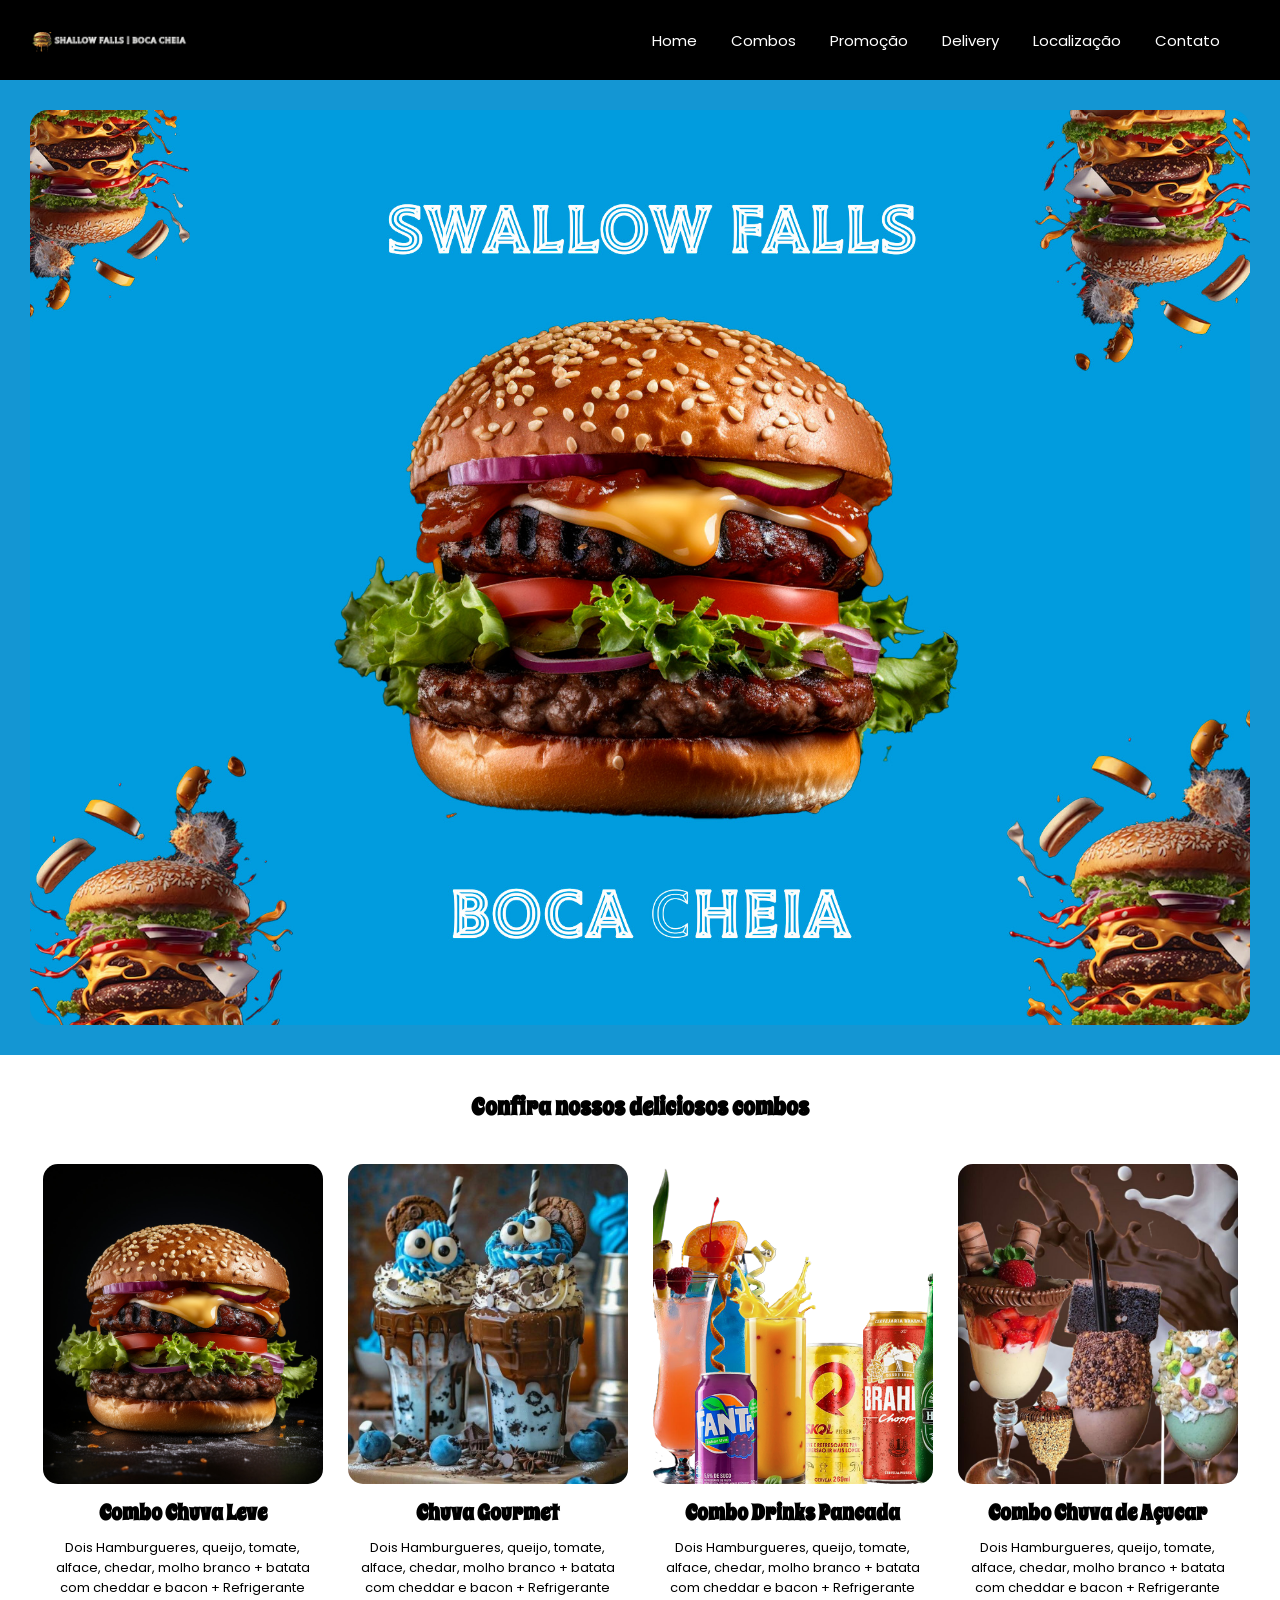
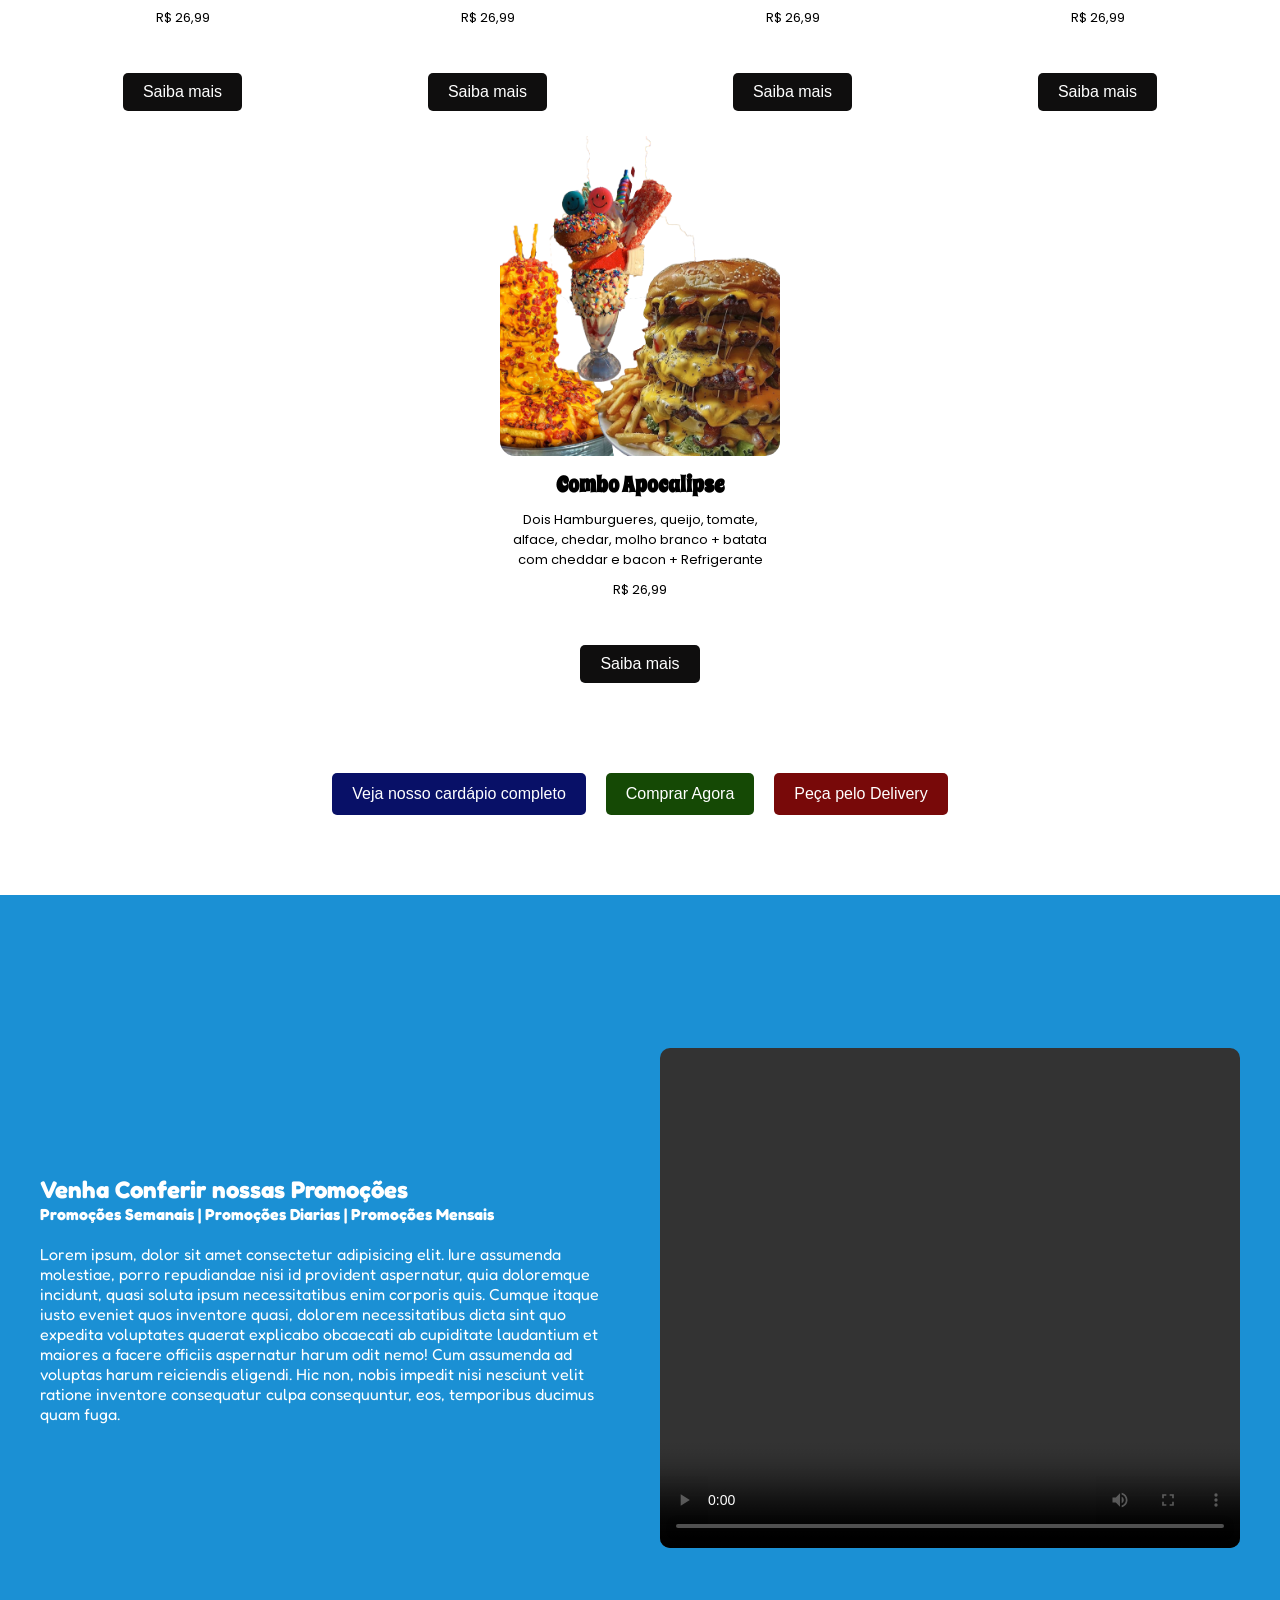
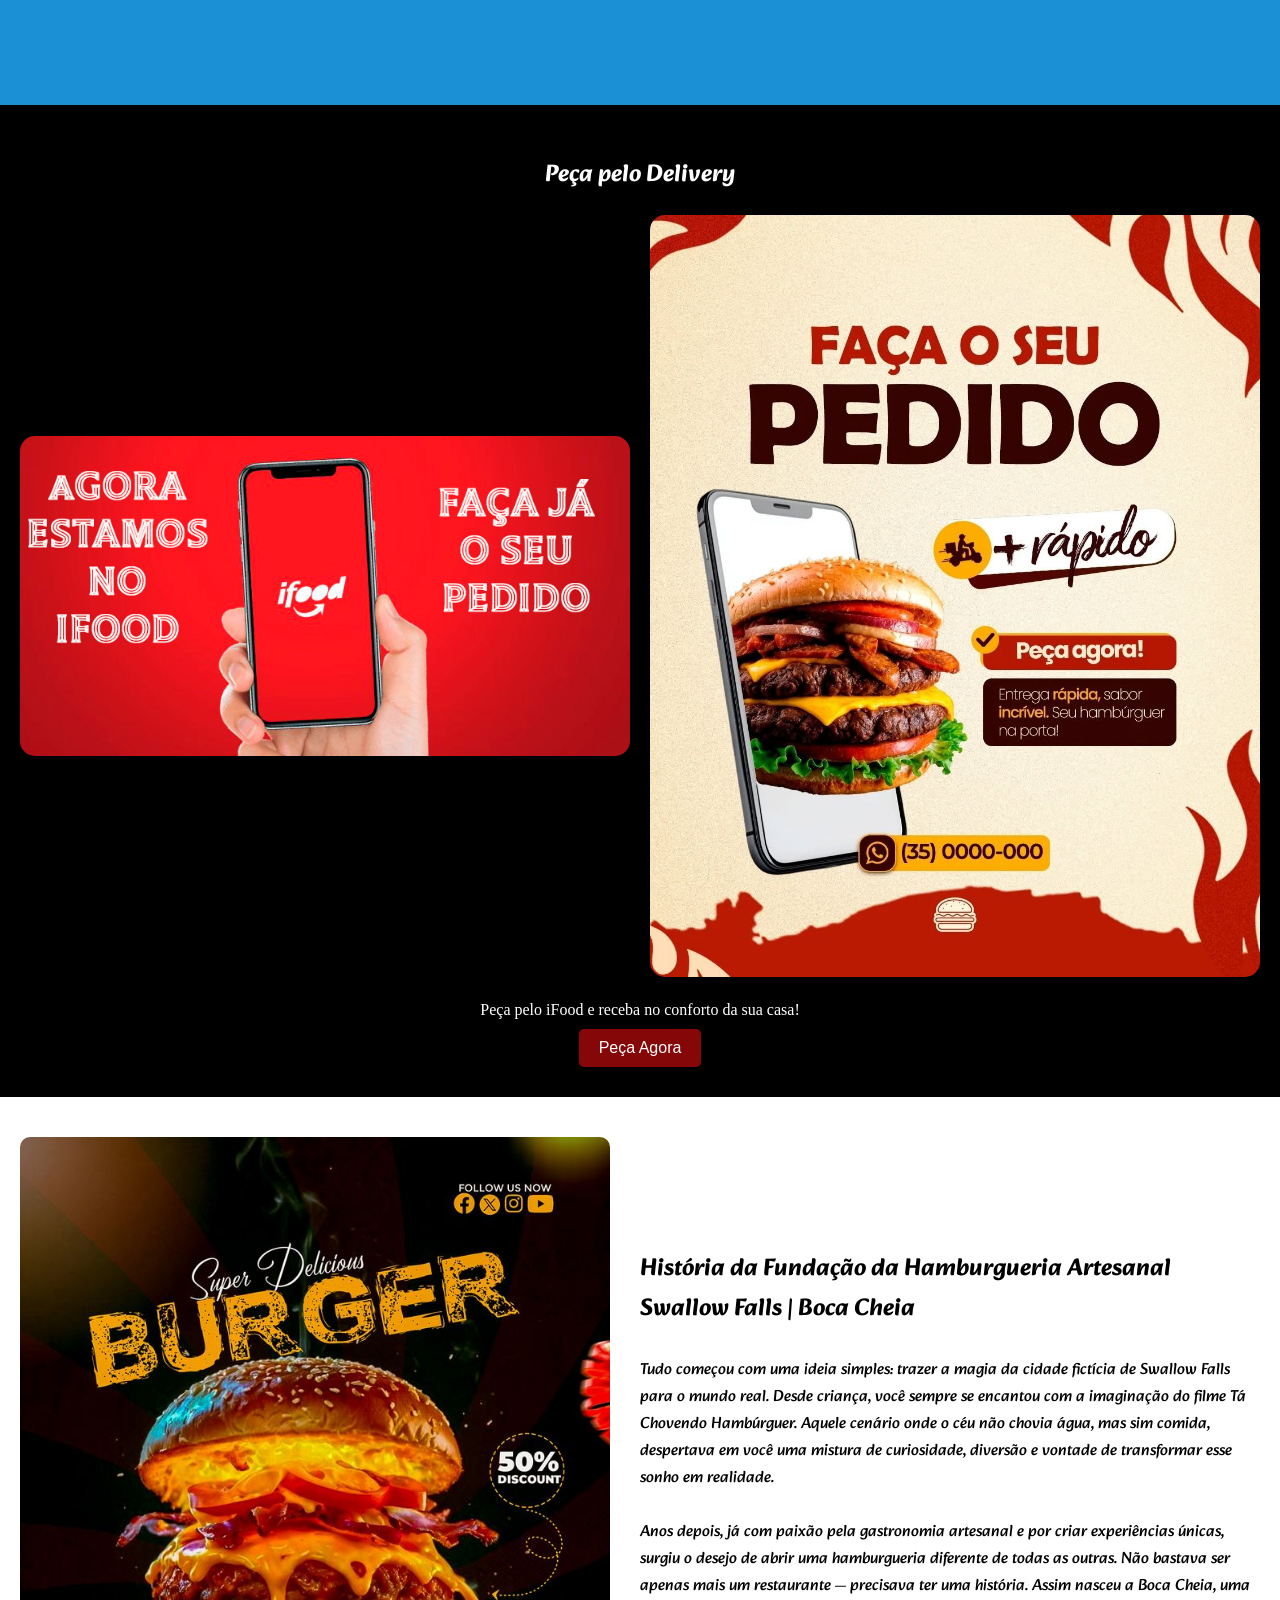
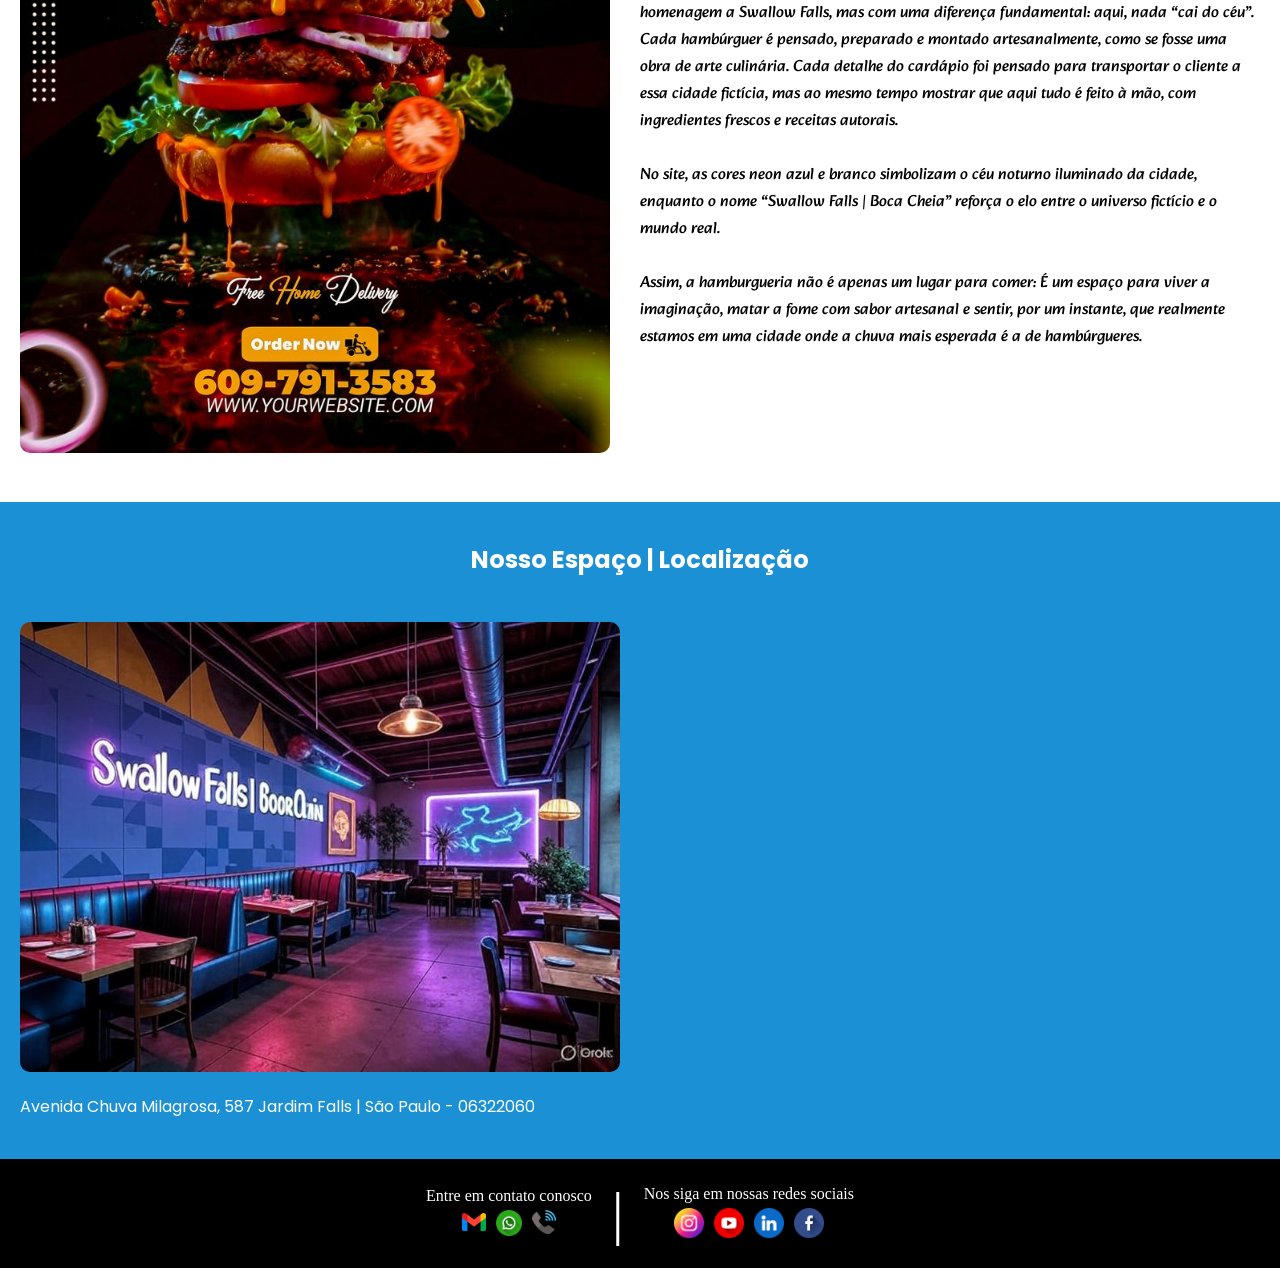
<file: index.html>
<!DOCTYPE html>
<html lang="en">
<head>
    <meta charset="UTF-8">
    <meta name="viewport" content="width=device-width, initial-scale=1.0">
    <link rel="stylesheet" href="style.css">
    <link rel="icon" href="/images/hamburger.png">
    <title>Swallow Falls | Boca Cheia</title>
</head>
<body>
 
<!-- ========================================================================================================= cabeçalho =============================================================================== -->
<header>
    <nav>

    <div class="logo">
        <img src="/images/logo-real.png" alt="">
    </div>

    <div class="link">
        <a href="./index.html">Home</a>
        <a href="#combos">Combos</a>
        <a href="#promocao">Promoção</a>
        <a href="#delivery">Delivery</a>
        <a href="#local">Localização</a>
        <a href="#footer">Contato</a>
    </div>
    </nav>
</header>

<!-- ========================================================================================================= Primeira sessao =============================================================================== -->

<section class="principal">

    <div class="imagem_principal">
        <img class="img_divisao" src="/images/azul02.jpg" alt="" height="">
    </div>


</section>

<!-- ========================================================================================================= Segunda sessao =============================================================================== -->

<section id="combo" class="combos">

  <h1 class="texto-combo">Confira nossos deliciosos combos</h1>

  <!-- Container geral dos cards -->
  <div class="pai_combo">

    <!-- 1 -->
    <div class="combo1">
      <!-- Imagem -->
      <div class="combo-img">
        <img src="/images/hamburguer-na-churrasqueira.jpg" alt="capitao" width="280" height="320">
      </div>
      <!-- Texto + Botão -->
      <div class="combo-content">
        <h1>Combo Chuva Leve</h1>
        <p>Dois Hamburgueres, queijo, tomate, alface, chedar, molho branco + batata com cheddar e bacon + Refrigerante</p>
        <p>R$ 26,99</p>
        <a href="" target="_blank">
          <button class="saiba-combo">Saiba mais</button>
        </a>
      </div>
    </div>

    <!-- 2 -->
    <div class="combo1">
      <div class="combo-img">
        <img src="/images/doces3.jpg" alt="capitao" width="280" height="320">
      </div>
      <div class="combo-content">
        <h1>Chuva Gourmet</h1>
       <p>Dois Hamburgueres, queijo, tomate, alface, chedar, molho branco + batata com cheddar e bacon + Refrigerante</p>
       <p>R$ 26,99</p>
        <a href="" target="_blank">
          <button class="saiba-combo">Saiba mais</button>
        </a>
      </div>
    </div>

    <!-- 3 -->
    <div class="combo1">
      <div class="combo-img">
        <img src="/images/combo-bebidas.png" alt="capitao" width="280" height="320" class="bebidas">
      </div>
      <div class="combo-content">
        <h1>Combo Drinks Pancada </h1>
       <p>Dois Hamburgueres, queijo, tomate, alface, chedar, molho branco + batata com cheddar e bacon + Refrigerante</p>
        <p>R$ 26,99</p>
        <a href="" target="_blank">
          <button class="saiba-combo">Saiba mais</button>
        </a>
      </div>
    </div>

    <!-- 4 -->
    <div class="combo1">
      <div class="combo-img">
        <img src="/images/sobremesacombo22.png" alt="capitao" width="280"height="320">
      </div>
      <div class="combo-content">
        <h1>Combo Chuva de Açucar</h1>
        <p>Dois Hamburgueres, queijo, tomate, alface, chedar, molho branco + batata com cheddar e bacon + Refrigerante</p>
        <p>R$ 26,99</p>
        <a href="" target="_blank">
          <button class="saiba-combo">Saiba mais</button>
        </a>
      </div>
    </div>

    <!-- 5 -->
    <div class="combo1">
      <div class="combo-img">
        <img src="/images/combo-apocalipse.png" alt="capitao" width="280" height="320 " class="combo-a">
      </div>
      <div class="combo-content">
        <h1>Combo Apocalipse</h1>
        <p>Dois Hamburgueres, queijo, tomate, alface, chedar, molho branco + batata com cheddar e bacon + Refrigerante</p>
        <p>R$ 26,99</p>
        <a href="" target="_blank">
          <button class="saiba-combo">Saiba mais</button>
        </a>
      </div>
    </div>

  </div> <!-- fim pai_combo -->

<!--  Botões -->
  <div class="conjunto-botao">

  <div class="cardapio">
    <a href="" target="_blank">
      <button class="botao-cardapio" onclick="cardapioCombo()">Veja nosso cardápio completo</button>
    </a>
  </div>

  <div class="compra">
    <a href="./cadastro/cadastro.html" target="_blank">
      <button class="botao-comprar">Comprar Agora</button>
    </a>
  </div>


  <div class="delivery-combo">
    <a href="https://www.ifood.com.br/delivery/sao-paulo-sp/o-burguer---moema-planalto-paulista/5fcc1bde-558b-48b5-8c04-821323faef36" target="_blank">
      <button class="botao-delivery-combo">Peça pelo Delivery</button>
    </a>
  </div>


</div>
</section>


<!-- ========================================================================================================= Terceira sessao =============================================================================== -->

<section id="promocao" class="promocao">
  <!-- divisao do texto -->
  <div class="texto-video">
    <h1>Venha Conferir nossas Promoções</h1>
    <h4>Promoções Semanais | Promoções Diarias | Promoções Mensais</h4>
  <br>
    <p>
      Lorem ipsum, dolor sit amet consectetur adipisicing elit. Iure assumenda molestiae,
      porro repudiandae nisi id provident aspernatur, quia doloremque incidunt, quasi soluta
      ipsum necessitatibus enim corporis quis. Cumque itaque iusto eveniet quos inventore quasi,
      dolorem necessitatibus dicta sint quo expedita voluptates quaerat explicabo obcaecati ab cupiditate
      laudantium et maiores a facere officiis aspernatur harum odit nemo! Cum assumenda ad voluptas harum
      reiciendis eligendi. Hic non, nobis impedit nisi nesciunt velit ratione inventore consequatur culpa
      consequuntur, eos, temporibus ducimus quam fuga.
    </p>
  </div>

  <!-- divisao do video -->
  <div class="promoVideo">

    <video src="videoplayback.mp4" controls width="900" height="500">

    </video>
    <!-- <iframe width="900" height="500" -->
      <!-- src="https://www.youtube.com/embed/egeE-0aMiBs?si=vazuMc9zgVDn0jTF" -->
      <!-- title="YouTube video player" frameborder="0" -->
      <!-- allow="accelerometer; autoplay; clipboard-write; encrypted-media; gyroscope; picture-in-picture; web-share" -->
      <!-- referrerpolicy="strict-origin-when-cross-origin" allowfullscreen></iframe> -->
  </div>
</section>


<!-- =========================================================================================================  qUARTA sessao =============================================================================== -->

<section id="delivery" class="delivery">
    <h1 class="deliveryh1">Peça pelo Delivery</h1>

<div class="ifood-tudo">   

<div class="ifood1">
    <img src="/images/IFOODTESTE.jpg" alt="" class="ifood-teste1">
</div>

<div class="ifood2">
  <img src="images/ifood3.jpg" alt=""  class="ifood-teste">
</div>


</div>


<div class="texto-delivery">
    <p class="texto-delivery2">Peça pelo iFood e receba no conforto da sua casa!</p>
    <a href="https://rapburguer.accon.app/menu" target="_blank">
        <button class="botao-delivery">Peça Agora</button>
      </a>
</div>
</section>


<!-- =========================================================================================================  qUARTA sessao =============================================================================== -->
<section id="sobre" class="sobreNos">

  <div class="sobre"> 
    <div class="img-sobre">
     <img src="/images/divulgacao04.jpg" alt="espaço"> 
    </div>
<div class="texto-sobre">

  <h1>História da Fundação da Hamburgueria Artesanal Swallow Falls | Boca Cheia</h1>
  <br>
     <p>Tudo começou com uma ideia simples: trazer a magia da cidade fictícia de Swallow Falls para o mundo real.
Desde criança, você sempre se encantou com a imaginação do filme Tá Chovendo Hambúrguer. Aquele cenário onde o céu não chovia água, mas sim comida, despertava em você uma mistura de curiosidade, diversão e vontade de transformar esse sonho em realidade.
</p> <br>
<p>
Anos depois, já com paixão pela gastronomia artesanal e por criar experiências únicas, surgiu o desejo de abrir uma hamburgueria diferente de todas as outras. Não bastava ser apenas mais um restaurante — precisava ter uma história.
Assim nasceu a Boca Cheia, uma homenagem a Swallow Falls, mas com uma diferença fundamental: aqui, nada “cai do céu”. Cada hambúrguer é pensado, preparado e montado artesanalmente, como se fosse uma obra de arte culinária.
Cada detalhe do cardápio foi pensado para transportar o cliente a essa cidade fictícia, mas ao mesmo tempo mostrar que aqui tudo é feito à mão, com ingredientes frescos e receitas autorais.
</p> <br>

No site, as cores neon azul e branco simbolizam o céu noturno iluminado da cidade, enquanto o nome “Swallow Falls | Boca Cheia” reforça o elo entre o universo fictício e o mundo real.
<p> <br>
Assim, a hamburgueria não é apenas um lugar para comer:
É um espaço para viver a imaginação, matar a fome com sabor artesanal e sentir, por um instante, que realmente estamos em uma cidade onde a chuva mais esperada é a de hambúrgueres.
</p>

</div>

</div>    
</section>
<!-- ========================================================================================================= Quinta sessao =============================================================================== -->
<section id="local" class="localizacao">

  <h1>Nosso Espaço | Localização</h1>

  <div class="pai-local">
    <!-- espaço -->
    <div class="espaco">
      <h3></h3>
      <img src="/images/local4.jpg" alt="espaço">
      <legend>Avenida Chuva Milagrosa, 587 Jardim Falls | São Paulo - 06322060</legend>
    </div>

    <!-- mapa -->
    <div class="mapa">
      <iframe src="https://www.google.com/maps/embed?pb=!1m18!1m12!1m3!1d3658.147846383267!2d-46.83404002378934!3d-23.527184260339187!2m3!1f0!2f0!3f0!3m2!1i1024!2i768!4f13.1!3m3!1m2!1s0x94cf01dbb7f6735f%3A0x36f53dd686dd8035!2sAv.%20Delfino%20Cerqueira%2C%20437%20-%20Centro%2C%20Carapicu%C3%ADba%20-%20SP%2C%2006322-060!5e0!3m2!1spt-BR!2sbr!4v1759001415291!5m2!1spt-BR!2sbr"
        width="600" height="500" style="border:0;" allowfullscreen="" loading="lazy"
        referrerpolicy="no-referrer-when-downgrade"></iframe>
    </div>
  </div>

</section>

<!-- ========================================================================================================= rodape =============================================================================== -->

<footer>
  <div class="contatos">
    <p>Entre em contato conosco</p>
    <div class="icones-contato">
      <a href="#"><img src="./gmail.png" alt="email" height="24"></a>
      <a href="https://web.whatsapp.com/"><img src="./whatsapp.png" alt="whatsapp" height="26"></a>
      <a href="#"><img src="./phone-call.png" alt="github" height="24"></a>
    </div>
  </div>

  <p class="divisao">|</p>

  <div class="redes">
    <p>Nos siga em nossas redes sociais</p>
    <div class="icones-redes">
      <a href="https://www.instagram.com/e_nicollyy/"><img src="./instagram1.png" alt="" height="30"></a>
      <a href="https://web.whatsapp.com/"><img src="./youtube.png" alt="" height="30"></a>
      <a href="#"><img src="./linkedin.png" alt="" height="30"></a>
      <a href="https://www.facebook.com/?locale=pt_BR"><img src="./facebook1.png" alt="" height="30"></a>
    </div>
  </div>
</footer>


<!-- botão de aviso para o cardapio -->
<script>
  function cardapioCombo(){
    alert("Nosso cardápio completo estará disponível em breve! Fique atento às atualizações.");
  }
</script>
</body>
</html>
</file>
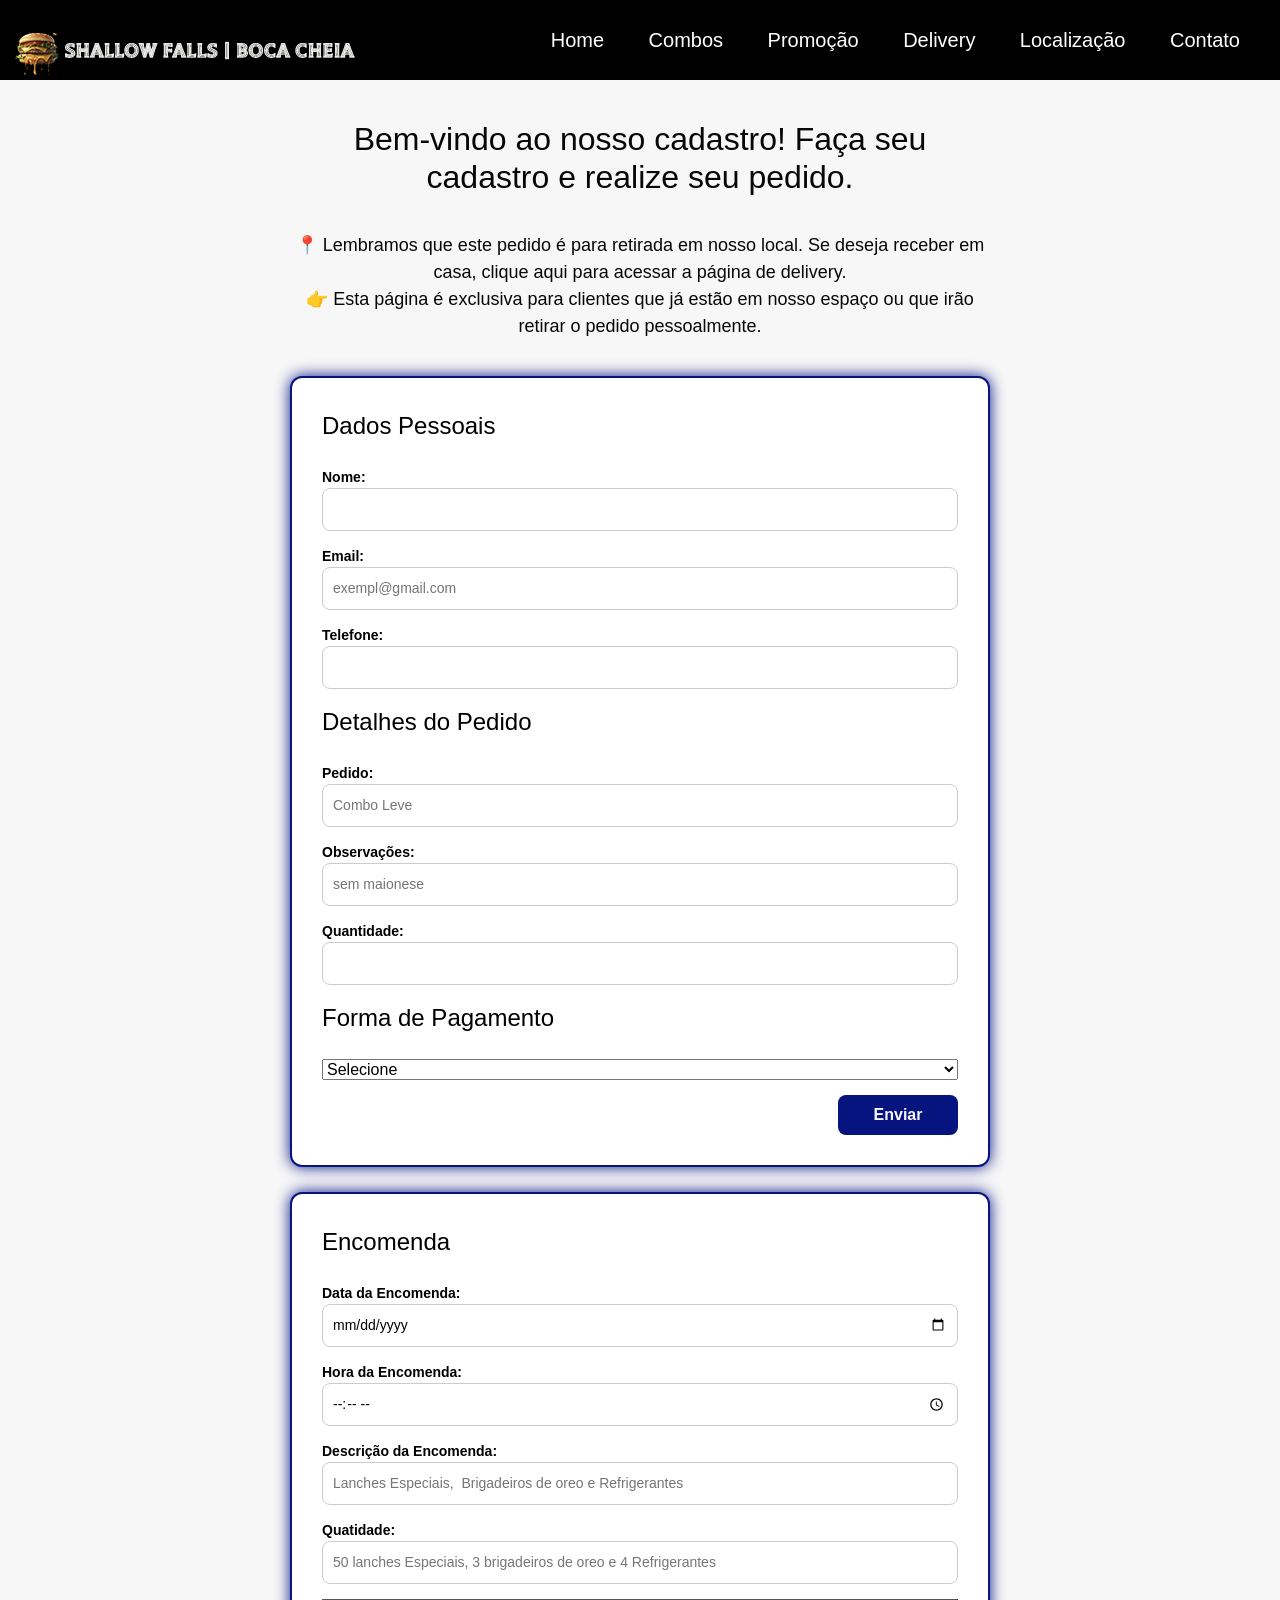
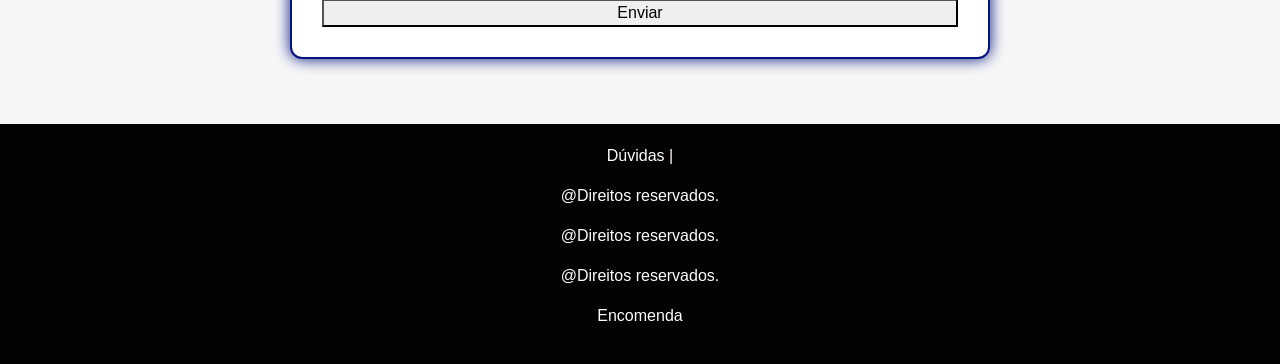
<file: cadastro/cadastro.html>
<!DOCTYPE html>
<html lang="en">
<head>
    <meta charset="UTF-8">
    <meta name="viewport" content="width=device-width, initial-scale=1.0">
    <link rel="stylesheet" href="cadastro.css">
    <link href="https://cdn.jsdelivr.net/npm/bootstrap@5.3.8/dist/css/bootstrap.min.css" rel="stylesheet" 
    integrity="sha384-sRIl4kxILFvY47J16cr9ZwB07vP4J8+LH7qKQnuqkuIAvNWLzeN8tE5YBujZqJLB" crossorigin="anonymous">
    <link rel="icon" href="../images/hamburger.png">
    <title>Formulario</title>
</head>
<body>
    
<div id="burger-rain" class="burger-rain"></div>

<!-- ========================================================================================================= cabeçalho 
=============================================================================== -->
<header>
    <nav>

    <div class="logo">
        <img src="/images/logo-real.png" alt="">
    </div>

    <div class="link">
        <a href="./index.html">Home</a>
        <a href="#combos">Combos</a>
        <a href="#promocao">Promoção</a>
        <a href="#delivery">Delivery</a>
        <a href="#local">Localização</a>
        <a href="#footer">Contato</a>
    </div>
    </nav>
</header>


<!-- ============================================================= FORM ============================================================================== -->
<section id="formulario" class="formulario">
  
  <div class="titl">
    <h2>Bem-vindo ao nosso cadastro!
Faça seu cadastro e realize seu pedido.
</h2>
<br>

<p>📍 Lembramos que este pedido é para retirada em nosso local.
Se deseja receber em casa, clique aqui para acessar a página de delivery.
<br>
👉 Esta página é exclusiva para clientes que já estão em nosso espaço ou que irão retirar o pedido pessoalmente.</p>
  </div>

  <form id="formula">
    <legend>Dados Pessoais</legend>
    <label for="">
      Nome:
      <input type="text" id="nome" required>
    </label>

    <label for="">
      Email:
      <input type="email" id="email" required placeholder="exempl@gmail.com">
    </label>

    <label for="">
      Telefone:
      <input type="tel" id="text" required placeholder="">
    </label>

    <legend>Detalhes do Pedido</legend>

    <label for="">
      Pedido:
      <input type="tel" id="text" required placeholder="Combo Leve">
    </label>

    <label for="">
      Observações:
      <input type="tel" id="text" required placeholder="sem maionese">
    </label>

    <label for="">
      Quantidade:
      <input type="tel" id="text" required placeholder="">
    </label>

    <legend>Forma de Pagamento</legend>
<select name="pagamento" id="selecao" required>
    <option value="">Selecione</option>
    <option value="dinheiro">Dinheiro</option>
    <option value="credito">Cartão de Crédito</option>
    <option value="pix">Pix</option>
</select>

    <button type="submit" id="botao">Enviar</button>
  </form>


<form action="" id="formEncomenda">
<legend>Encomenda</legend>
    <label for="">
      Data da Encomenda:
      <input type="date" id="text" required placeholder="">
    </label> 
    <label for="">
        Hora da Encomenda: 
        <input type="time" required>
    </label>
    <label for="">
        Descrição da Encomenda:
        <input type="text" required placeholder="Lanches Especiais,  Brigadeiros de oreo e Refrigerantes">
    </label>

    <label for="">
        Quatidade:
        <input type="text" required placeholder="50 lanches Especiais, 3 brigadeiros de oreo e 4 Refrigerantes" required >
    </label>

  <button type="submit" onclick="encomenda()">Enviar</button>

</form>  
</section>

  <footer>
    <p>Dúvidas |</p>
    <p>@Direitos reservados.</p>
    <p>@Direitos reservados.</p>
    <p>@Direitos reservados.</p>

    <p>Encomenda</p>




<script>
    const rainContainer = document.getElementById('burger-rain');
    const form = document.getElementById("formula");
    const foodEmojis = ['🍔','🍟','🌭','🍕','🥤','🍩','🧁','🍫'];

    function startRain() {
      for (let i = 0; i < 25; i++) {
        const item = document.createElement('div');
        item.classList.add('burger-item');
        item.textContent = foodEmojis[Math.floor(Math.random() * foodEmojis.length)];
        item.style.left = Math.random() * 100 + 'vw';
        item.style.fontSize = Math.random() * 30 + 25 + 'px';
        const duration = Math.random() * 3 + 3;
        item.style.animation = `fall ${duration}s linear forwards`;
        rainContainer.appendChild(item);
        setTimeout(() => item.remove(), duration * 1000);
      }
    }

    // Intercepta o envio do formulário
    form.addEventListener("submit", function(e) {
        e.preventDefault(); // impede recarregar a página

        startRain(); // dispara os emojis 🎉

        // opcional: exibe mensagem ou envia os dados via JS/AJAX
        // alert("Pedido enviado com sucesso!");
    });

    form.addEventListener("submit", function(e) {
    e.preventDefault(); // impede recarregar a página

    startRain(); // dispara os emojis 🎉

    const select = document.getElementById("selecao");
    const valor = select.value;

    let mensagem = "Pedido enviado com sucesso!\n";

    if (valor === "dinheiro") {
        mensagem += "Pagamento em dinheiro selecionado, vá até o caixa e realize o pagamento.";
    } 
    else if (valor === "credito") {
        mensagem += "Pagamento em cartão de crédito selecionado, aguarde o atendente com a maquininha. Ou insira os dados do seu cartão no campo abaixo.";
    } 
    else if (valor === "pix") {
        mensagem += "Pagamento via Pix selecionado, aguarde o QR Code para realizar o pagamento.";
    } 
    else {
        mensagem += "Selecione uma forma de pagamento.";
    }

    alert(mensagem);
});


document.getElementById("forEncomenda").addEventListener("submit", function(e) {
  if(this.checkValidity()){
    e.preventDefault();
    alert("Recebemos sua encomenda! Em até 24 horas você receberá uma mensagem nossa. Caso não receba, entre em contato por\nE-mail: swallow.enomendas\nWhatsApp: (41) 888-9999")
  }
});

</script>


</body>
</html>

</body>
</html>
</file>
<file: style.css>
@import url('https://fonts.googleapis.com/css2?family=Poppins:wght@100;200;300;400;500;600;700;800;900&display=swap');
@import url('https://fonts.googleapis.com/css2?family=Spicy+Rice&display=swap');
@import url('https://fonts.googleapis.com/css2?family=Fredoka:wght@300..700&display=swap');
@import url('https://fonts.googleapis.com/css2?family=Alkatra:wght@400..700&display=swap');

*{
    margin: 0;
    padding: 0;
    box-sizing: border-box;
}

/* ================================================== */
/* HEADER */
/* ================================================== */

header{
    background-color: black;
    font-family: "Poppins", sans-serif;
}

nav{
    background-color: #000000;
    min-height: 80px;
    display: flex;
    justify-content: space-between;
    align-items: center;
    padding: 10px 30px;
}

nav a{
    color: white;
    font-size: 15px;
    text-decoration: none;
    margin-right: 30px;
}

.logo{
    display: flex;
    align-items: center;
}

.logo img{
    max-width: 160px;
    height: auto;
}

/* ================================================== */
/* PRIMEIRA SESSÃO */
/* ================================================== */

.principal{
    display: flex;
    justify-content: center;
    align-items: center;
    min-height: 90vh;
    background-color: rgb(20, 150, 211);
    padding: 30px;
}

.imagem_principal{
    width: 100%;
    display: flex;
    justify-content: center;
}

.img_divisao{
    width: 100%;
    max-width: 1300px;
    height: auto;
    border-radius: 18px;
    object-fit: cover;
}

/* ================================================== */
/* COMBOS */
/* ================================================== */

.combos{
    background-color: white;
    padding-bottom: 50px;
}

.texto-combo{
    text-align: center;
    padding-top: 35px;
    font-family: "Spicy Rice", serif;
}

.pai_combo{
    display: flex;
    flex-wrap: wrap;
    justify-content: center;
    align-items: stretch;
    gap: 25px;
    padding: 40px 20px;
}

.combo1{
    width: 280px;
    display: flex;
    flex-direction: column;
    align-items: center;
    text-align: center;
}

.combo1:hover{
    transform: translateY(-10px);
    transition: 0.5s;
}

.combo-img img{
    width: 280px;
    height: 320px;
    object-fit: cover;
    border-radius: 15px;
}

.combo-content{
    display: flex;
    flex-direction: column;
    gap: 10px;
    padding-top: 10px;
}

.combo-content h1{
    font-family: "Spicy Rice", serif;
    font-size: 22px;
}

.combo-content p{
    font-family: 'Poppins', sans-serif;
    font-size: 13px;
    min-height: 45px;
}

.saiba-combo{
    background-color: rgb(15, 14, 14);
    margin-top: 10px;
    color: white;
    padding: 10px 20px;
    border: none;
    border-radius: 5px;
    cursor: pointer;
    font-size: 16px;
}

/* ================================================== */
/* BOTÕES COMBOS */
/* ================================================== */

.conjunto-botao{
    display: flex;
    justify-content: center;
    align-items: center;
    gap: 20px;
    margin-top: 40px;
    padding: 0 20px 30px;
    flex-wrap: wrap;
}

.botao-comprar,
.botao-cardapio,
.botao-delivery-combo{
    margin-top: 10px;
    color: white;
    padding: 12px 20px;
    border: none;
    border-radius: 5px;
    cursor: pointer;
    font-size: 16px;
}

.botao-comprar{
    background-color: rgb(21, 73, 5);
}

.botao-cardapio{
    background-color: rgb(8, 16, 103);
}

.botao-delivery-combo{
    background-color: rgb(120, 9, 9);
}

/* ================================================== */
/* PROMOÇÃO */
/* ================================================== */

.promocao{
    min-height: 90vh;
    background-color: rgb(27, 144, 212);
    display: flex;
    justify-content: space-between;
    align-items: center;
    padding: 40px;
    gap: 40px;
    font-family: "Fredoka", sans-serif;
}

.texto-video{
    width: 50%;
    color: white;
}

.promoVideo{
    width: 50%;
}

.promoVideo video{
    width: 100%;
    border-radius: 10px;
}

/* ================================================== */
/* DELIVERY */
/* ================================================== */

.delivery{
    padding: 50px 20px 30px;
    background-color: rgb(0, 0, 0);
    color: white;
}

.deliveryh1{
    text-align: center;
    padding-bottom: 20px;
    font-family: "Alkatra", system-ui;
}

.ifood-tudo{
    display: flex;
    justify-content: center;
    align-items: center;
    gap: 20px;
}

.ifood-teste,
.ifood-teste1{
    width: 700px;
    max-width: 100%;
    height: auto;
    border-radius: 15px;
}

.texto-delivery{
    text-align: center;
    padding-top: 20px;
}

.botao-delivery{
    background-color: rgb(134, 7, 7);
    margin-top: 10px;
    color: white;
    padding: 10px 20px;
    border: none;
    border-radius: 5px;
    cursor: pointer;
    font-size: 16px;
}

/* ================================================== */
/* SOBRE */
/* ================================================== */

.sobreNos{
    background-color: #ffffff;
    color: rgb(0, 0, 0);
    padding: 40px 20px;
    font-family: "Alkatra", system-ui;
}

.sobre{
    display: flex;
    align-items: center;
    gap: 30px;
    justify-content: space-between;
}

.sobre img{
    width: 590px;
    max-width: 100%;
    height: auto;
    border-radius: 10px;
}

.texto-sobre{
    width: 50%;
}

/* ================================================== */
/* LOCALIZAÇÃO */
/* ================================================== */

.localizacao{
    background-color: rgb(27, 144, 212);
    padding: 40px 20px;
    color: white;
    font-family: 'Poppins';
}

.localizacao h1{
    text-align: center;
    margin-bottom: 30px;
}

.pai-local{
    display: flex;
    justify-content: space-between;
    align-items: center;
    gap: 40px;
}

.espaco{
    flex: 1;
}

.espaco img{
    width: 100%;
    border-radius: 10px;
    margin: 15px 0;
}

.mapa{
    flex: 1;
}

.mapa iframe{
    width: 100%;
    min-height: 350px;
    border-radius: 8px;
}

/* ================================================== */
/* FOOTER */
/* ================================================== */

footer{
    display: flex;
    justify-content: center;
    align-items: center;
    padding: 20px;
    background-color: #000000;
    color: white;
    gap: 20px;
}

.contatos,
.redes{
    display: flex;
    flex-direction: column;
    align-items: center;
}

.icones-contato,
.icones-redes{
    display: flex;
    gap: 10px;
    margin-top: 5px;
}

.divisao{
    font-size: 60px;
    align-self: stretch;
    display: flex;
    align-items: center;
    color: white;
}

/* ================================================== */
/* TABLET */
/* ================================================== */

@media screen and (max-width: 992px){

    nav{
        flex-direction: column;
        text-align: center;
        gap: 15px;
    }

    .link{
        display: flex;
        flex-wrap: wrap;
        justify-content: center;
        gap: 15px;
    }

    nav a{
        margin-right: 0;
    }

    .promocao{
        flex-direction: column;
        text-align: center;
    }

    .texto-video,
    .promoVideo{
        width: 100%;
    }

    .ifood-tudo{
        flex-direction: column;
    }

    .sobre{
        flex-direction: column;
    }

    .texto-sobre{
        width: 100%;
        text-align: center;
    }

    .pai-local{
        flex-direction: column;
    }

    footer{
        flex-direction: column;
        text-align: center;
    }

    .divisao{
        display: none;
    }
}

/* ================================================== */
/* CELULAR */
/* ================================================== */

@media screen and (max-width: 600px){

    .principal{
        padding: 15px;
    }

    .texto-combo{
        font-size: 24px;
        padding: 20px;
    }

    .combo1{
        width: 95%;
    }

    .combo-img img{
        width: 100%;
        height: auto;
    }

    .conjunto-botao{
        flex-direction: column;
    }

    .botao-cardapio,
    .botao-comprar,
    .botao-delivery-combo,
    .botao-delivery,
    .saiba-combo{
        width: 100%;
    }

    .promocao{
        padding: 20px;
    }

    .localizacao{
        padding: 20px;
    }

    .mapa iframe{
        min-height: 250px;
    }
}
</file>
<file: cadastro/cadastro.css>
*{
    margin: 0;
    padding: 0;
    box-sizing: border-box;
    font-family: "Segoe UI", sans-serif;
}


header{
    background-color: black;
}

nav{
background-color: #000000;
height: 80px;
display: flex;
justify-content: space-between;
/* padding: 0 10px; */
 align-items: center;
}

nav a{
color: white;
font-size: 20px;
text-decoration: none;
margin-right: 40px;
}

.logo{
  display: flex;
  align-items: center; /* centraliza a imagem verticalmente */
  margin-top: 20px;
  margin-left: 10px;
}


/* ========================================= formulario =============================================================================== */
.formulario{
    min-height: 100vh;
    width: 100%;
    background-color: #f7f7f7;
    display: flex;
    flex-direction: column;
    align-items: center;
    color: #070707;
    padding: 40px 0;
}

form{
    display: flex;
    flex-direction: column;
    gap: 15px;
    box-shadow: 0 0 15px rgb(6, 20, 128);  
    border: 2px solid rgb(6, 20, 128);    
    border-radius: 12px;
    background-color: #fff;
    color: #000;
    padding: 30px;
    width: 80%;
    max-width: 700px;
    margin-bottom: 25px;
}

form label{
    display: flex;
    flex-direction: column;
    font-weight: 600;
    font-size: 14px;
}

input, textarea{
    margin-top: 5px;
    padding: 10px;
    border-radius: 8px;
    border: 1px solid #ccc;
    width: 100%;
    font-size: 14px;
}

textarea{
    min-height: 80px;
    resize: vertical;
}

input:focus, textarea:focus {
    outline: none;
    border-color: rgb(6, 20, 128);  
    background-color: #f9f9f9;
}

#botao{
    align-self: flex-end;
    height: 40px;
    width: 120px;
    border-radius: 8px;
    border: none;
    background-color:rgb(6, 20, 128);  
    color: #faf7f7;
    font-weight: bold;
    cursor: pointer;
    transition: 0.3s;
}

#botao:hover{
    background-color: rgb(6, 20, 128);  
}

.titl{
    text-align: center;
    max-width: 700px;
    margin-bottom: 20px;
    font-size: 18px;
}


footer {
    background-color: rgb(3, 3, 3);  
    width: 100%;                         
    padding: 20px 0;                     
    text-align: center;   
    color: #fffdfd;
}


/* animação + js - CHATGPETECO */

.burger-rain {
  position: fixed;
  inset: 0;
  pointer-events: none; /* não atrapalha cliques */
  z-index: 9999;
  overflow: hidden;
}

.burger-item {
  position: absolute;
  top: -100px;
  will-change: transform;
  font-size: 40px; /* tamanho padrão, mas o JS muda */
}

@keyframes fall {
  0%   { transform: translateY(-10vh) rotate(0deg); opacity: 0; }
  10%  { opacity: 1; }
  100% { transform: translateY(120vh) rotate(360deg); opacity: 1; }
}
</file>
